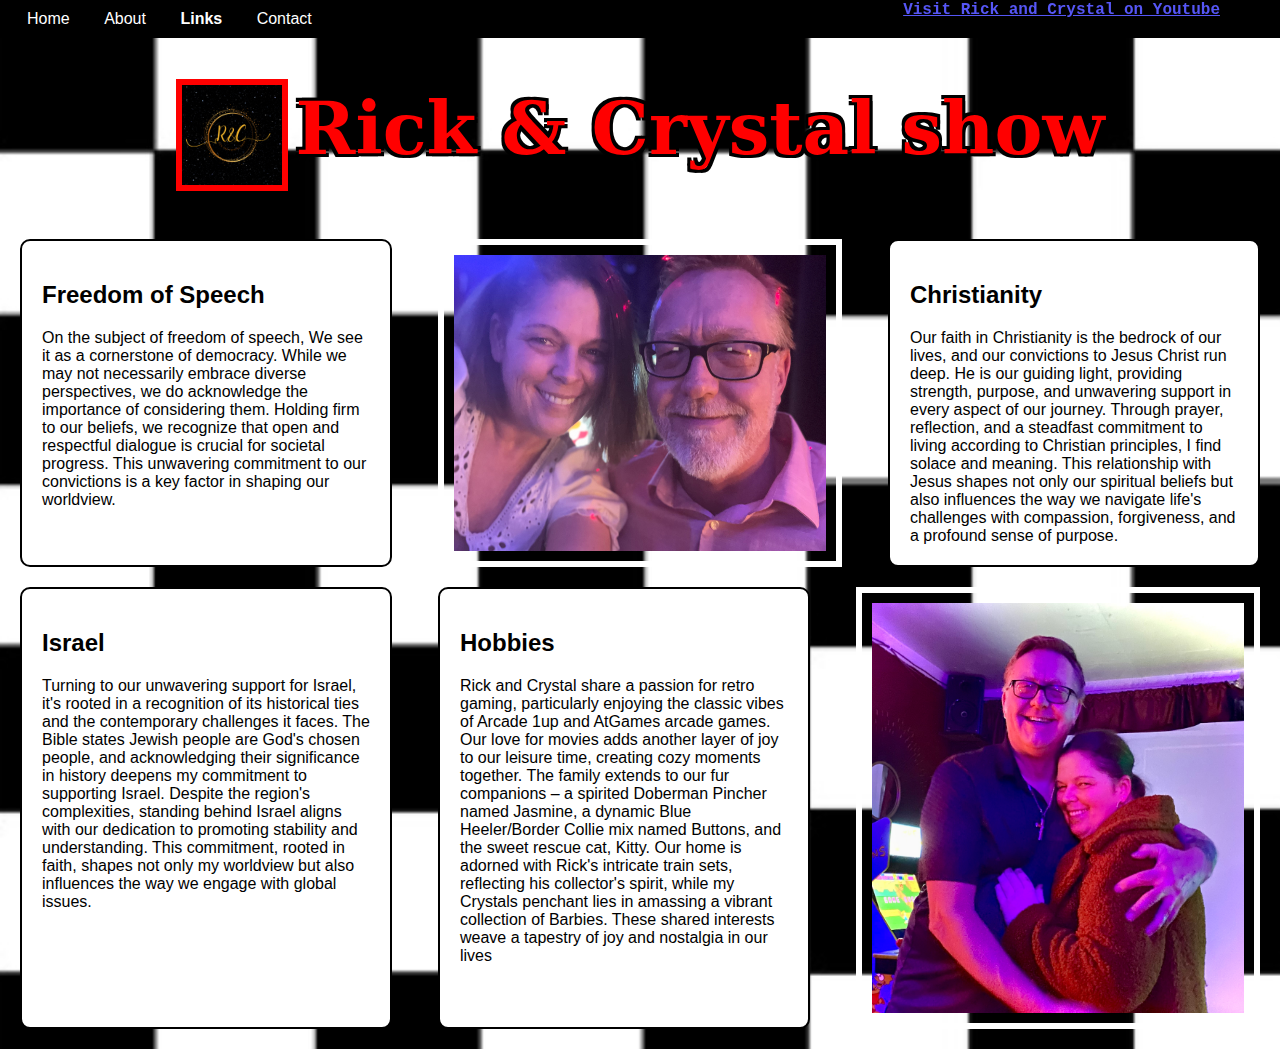
<file: index.html>
<!DOCTYPE html>
<html lang="en">

<head>
  <meta charset="UTF-8">
  <meta name="viewport" content="width=device-width, initial-scale=1">
  <link rel="stylesheet" type="text/css" href="styles.css">

  <style>
    body {
      background-image: url("chess.jpeg");
      font-family: 'Sans-serif', Helvetica;
      background-size: cover;
      background-repeat: no-repeat;
      background-attachment: fixed;
      margin: 0.5in;
      /* 1/2 inch margin on all sides */
      padding: 0;
    }

    body {
      margin: 0;
      /* Remove default margin to ensure no spacing around the body */
    }

    .header-container {
      background-color: white;
      /* Set the background color to teal */
    }

    .header {
      display: flex;
      align-items: center;
      justify-content: center;
      font-family: 'Serif', Georgia;
      font-size: 36px;
      color: red;
      /* Make the header 100% of the viewport height */
      margin: 0;
      /* Remove default margin */
      padding: 0;
      text-shadow: -3px -3px 0 black, 3px -3px 0 black, -3px 3px 0 black, 3px 3px 0 black;
    }

    .logo {
      max-width: 100px;
      max-height: 100px;
      display: inline-block;
      margin-right: 20px;
    }

    .logo img {
      max-width: 100%;
      max-height: 100%;
      border: 6px solid red;
    }

    .navbar {
      text-align: center;
      background-color: black;
      padding: 10px 0;
      margin-left: -0.5in;
      /* Adjusted to match the overall margin */
      margin-right: -0.5in;
      /* Adjusted to match the overall margin */
      color: white;
      /* Explicitly set the text color to white */
    }

    .content {
      display: flex;
      justify-content: space-between;
      align-items: stretch;
      /* Ensure equal height for all columns */
      margin: 20px;
    }

    .content-container {
      padding: 20px;
      border-radius: 10px;
      color: white;
      /* Set text color to white */
      text-align: center;
    }

    .column {
      width: 30%;
      padding: 10px;
      box-sizing: border-box;
      /* Include padding in the total width */
    }

    .column p {
      margin: 0;
      /* Remove default margin for paragraphs */
    }

    .image-column {
      width: 30%;
      margin: 0;
      padding: 10px;
      display: flex;
      justify-content: center;
      /* Center the image horizontally */
    }

    .image-column img {
      width: 100%;
      /* Set the image width to 100% */
      height: auto;
      display: block;
    }

    .additional-column {
      width: 30%;
      padding: 10px;
      box-sizing: border-box;
      /* Include padding in the total width */
    }

    .additional-column p {
      margin: 0;
      /* Remove default margin for paragraphs */
    }

    .footer {
      font-size: 1.7em;
      color: black;
      text-align: center;
      margin-top: 20px;
    }

    .footer a {
      color: palevioletred;
      /* Set the color you prefer for unvisited links (default: blue) */
      text-decoration: none;
      /* Remove underlines from links, if desired */
      font-weight: bold;
      font-family: Arial;
    }

    .footer a:visited {
      color: #800080;
      /* Set the color you prefer for visited links (default: purple) */
    }

    .footer a:hover {
      color: #FF0000;
      /* Set the color you prefer for links when hovered (default: red) */
    }

    .footer a:active {
      color: #00FF00;
      /* Set the color you prefer for links when active (clicked) (default: green) */
    }

    .navbar a {
      margin: 0 15px;
      text-decoration: none;
      color: white !important;
    }

    .image-column {
      border: 6px solid white;
      /* Set the border width and color */
      padding: 10px;
      /* Optional: Add padding to the image */
    }

    .image-column img {
      width: 100%;
      /* Ensure the image takes up the full width of the container */
      height: auto;
      /* Maintain the aspect ratio */
    }
  </style>
</head>

<body>
  <div class="navbar" style="display: flex; justify-content: space-between; align-items: center; padding: 10px 20px;">
    <div style="margin-left: -20px; margin-right: 60px;">
      <a href=""></a>
      <a href=""></a>
      <a href="index.html">Home</a>
      <a href="about.html">About</a>
      <a href="links.html" class="active">Links</a>
      <a href="contact.html">Contact</a>
    </div>
  </div>

  <div style="position: fixed; top: 0; right: 0; margin-right: 60px;">
    <a href="https://www.youtube.com/channel/UCSEWTLmh92WxfEYYgDqG54g"
      style="color: rgb(86, 86, 245) !important; text-decoration: underline; font-weight: bold; font-family: Courier New;">Visit
      Rick
      and Crystal on Youtube</a>
  </div>

  <div class="header">
    <div class="logo">
      <img src="logo.png" alt="Logo">
    </div>
    <h1>Rick & Crystal show</h1>
  </div>

  <div class="content">
    <div class="column"
      style="background-color: white; padding: 20px; border-radius: 10px; border-radius: 10px; border: 2px solid black;">
      <h2>Freedom of Speech</h2>
      <!-- Blog Text Goes Here -->
      <p>On the subject of freedom of speech, We see it as a cornerstone of democracy. While we may not necessarily
        embrace diverse
        perspectives, we do acknowledge the importance of considering them. Holding firm to our beliefs, we recognize
        that open and
        respectful dialogue is crucial for societal progress. This unwavering commitment to our convictions is a key
        factor in
        shaping our worldview.</p>
    </div>

    <div class="image-column">
      <img src="rc.jpeg" alt="Your Image">
    </div>

    <!-- Additional column of text -->
    <div class="additional-column"
      style="background-color: white; padding: 20px; border-radius: 10px; border-radius: 10px; border: 2px solid black;">
      <h2>Christianity</h2>
      <p>Our faith in Christianity is the bedrock of our lives, and our convictions to Jesus Christ run deep. He is our
        guiding light,
        providing strength, purpose, and unwavering support in every aspect of our journey. Through prayer, reflection,
        and a
        steadfast commitment to living according to Christian principles, I find solace and meaning. This relationship
        with
        Jesus shapes not only our spiritual beliefs but also influences the way we navigate life's challenges with
        compassion,
        forgiveness, and a profound sense of purpose.</p>
    </div>
  </div>

  <div class="content">
    <div class="column"
      style="background-color: white; padding: 20px; border-radius: 10px; border-radius: 10px; border: 2px solid black;">
      <h2>Israel</h2>
      <!-- Blog Text Goes Here -->
      <p>Turning to our unwavering support for Israel, it's rooted in a recognition of its historical ties and the
        contemporary
        challenges it faces. The Bible states Jewish people are God's chosen people, and acknowledging their
        significance in history
        deepens my commitment to supporting Israel. Despite the region's complexities, standing behind Israel aligns
        with our
        dedication to promoting stability and understanding. This commitment, rooted in faith, shapes not only my
        worldview but
        also influences the way we engage with global issues.</p>
    </div>

    <div class="additional-column"
      style="background-color: white; padding: 20px; border-radius: 10px; border-radius: 10px; border: 2px solid black;">
      <h2>Hobbies</h2>
      <p>Rick and Crystal share a passion for retro gaming, particularly enjoying the classic vibes of Arcade 1up and
        AtGames arcade
        games. Our love for movies adds another layer of joy to our leisure time, creating cozy moments together. The
        family
        extends to our fur companions – a spirited Doberman Pincher named Jasmine, a dynamic Blue Heeler/Border Collie
        mix named
        Buttons, and the sweet rescue cat, Kitty. Our home is adorned with Rick's intricate train sets, reflecting his
        collector's spirit, while my Crystals penchant lies in amassing a vibrant collection of Barbies. These shared
        interests weave
        a tapestry of joy and nostalgia in our lives</p>
    </div>

    <div class="image-column">
      <img src="randc.jpeg" alt="Your Image">
    </div>

</body>

</html>
</file>
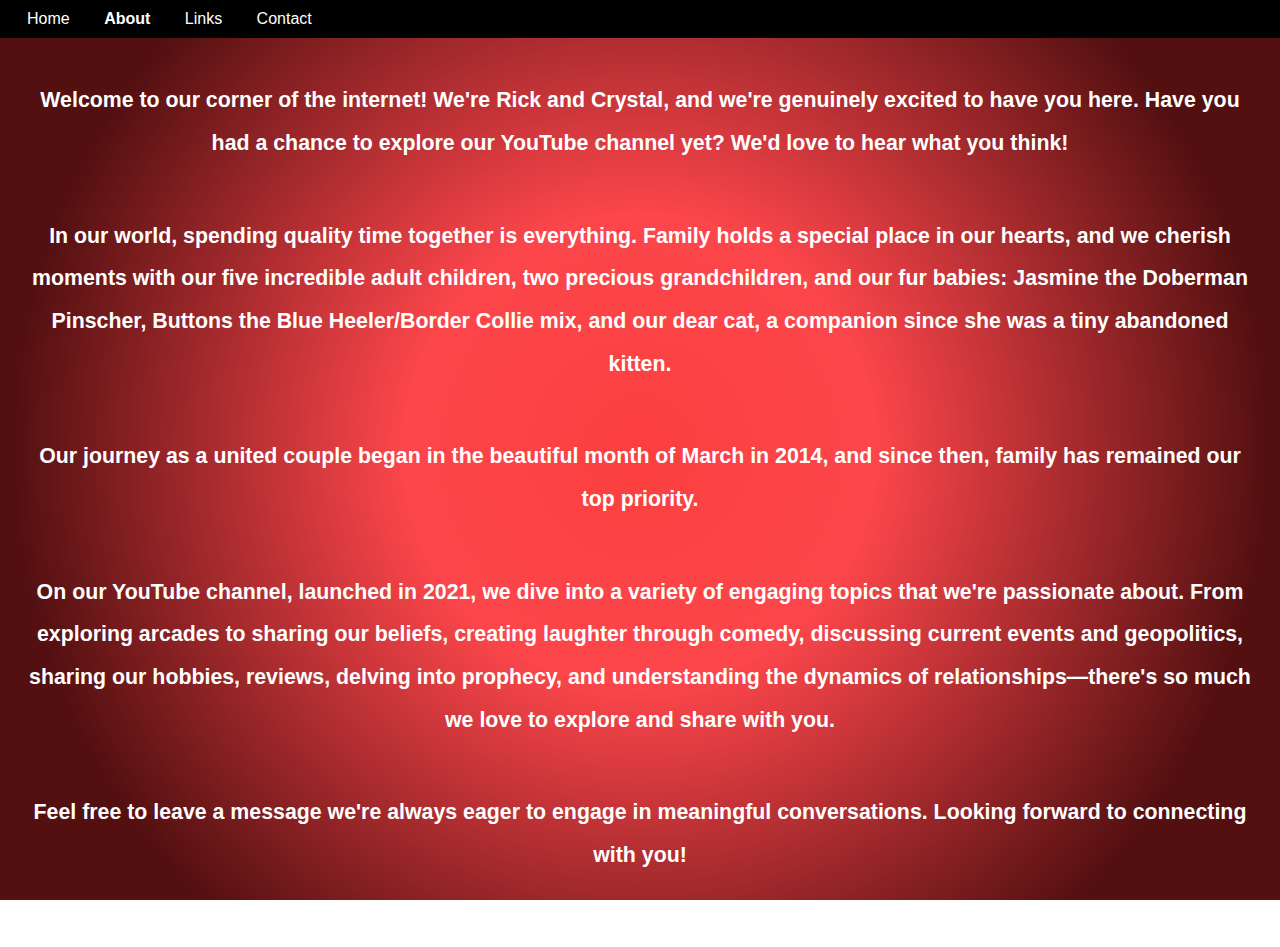
<file: about.html>
<!DOCTYPE html>
<html lang="en">

  <head>
<link rel="stylesheet" type="text/css" href="styles.css">
    <title>About</title>

    <style>
body {
      background: radial-gradient(circle, rgba(251,63,63,1) 0%, rgba(252,70,75,1) 30%, rgba(84,16,17,1) 80%);
      /* Change the hex color values as needed */
      background-size: cover;
      background-repeat: no-repeat;
      background-attachment: fixed;
      margin: 0;
      padding: 0;
      font-family: 'Sans-serif', Helvetica;
      color: white; /* Change text color to black */
    }

    .navbar {
      text-align: left;
      background-color: black;
      padding: 20px 0;
      color: white; /* Set text color to white */
    }

    .navbar a {
      margin: 0 15px;
      text-decoration: none;
      color: white !important;
    }

    .content-container {
      background-color: transparent; /* Change to transparent */
      padding: 20px;
       border-radius: 10px;
      color: white; /* Set text color to black */
      text-align: center;
    }

    p {
      font-size: 16pt;
      line-height: 2;
      margin-bottom: 50px;
    }

    /* Add this style to make the text bold */
.content-container p {
  font-weight: bold;
}
</style>
</head>

  <body>
    <div class="navbar" style="display: flex; justify-content: space-between; align-items: center; padding: 10px 20px;">
      <div style="margin-left: -20px; margin-right: 60px;">
        <a href=""></a>
                <a href=""></a>
      <a href="index.html">Home</a>
      <a href="about.html" class="active">About</a>
      <a href="links.html">Links</a>
      <a href="contact.html">Contact</a>
    </div>
</div>

<div class="content-container" style="padding: 20px; border-radius: 10px;">
      <p>
        Welcome to our corner of the internet! We're Rick and Crystal, and we're genuinely excited to have you here.
        Have
        you
        had a chance to explore our YouTube channel yet? We'd love to hear what you think!
      </p>

      <p>
        In our world, spending quality time together is everything. Family holds a special place in our hearts, and we
        cherish
        moments with our five incredible adult children, two precious grandchildren, and our fur babies: Jasmine the
        Doberman
        Pinscher, Buttons the Blue Heeler/Border Collie mix, and our dear cat, a companion since she was a tiny
        abandoned
        kitten.
      </p>

      <p>
        Our journey as a united couple began in the beautiful month of March in 2014, and since then, family has
        remained
        our
        top priority.
      </p>

      <p>
        On our YouTube channel, launched in 2021, we dive into a variety of engaging topics that we're passionate about.
        From
        exploring arcades to sharing our beliefs, creating laughter through comedy, discussing current events and
        geopolitics,
        sharing our hobbies, reviews, delving into prophecy, and understanding the dynamics of
        relationships—there's so
        much we love to explore and share with you.
      </p>

      <p>
        Feel free to leave a message we're always eager to engage in meaningful conversations. Looking
        forward
        to
        connecting with you!
      </p>
    </div>
  </div>

  </body>

</html>
</file>
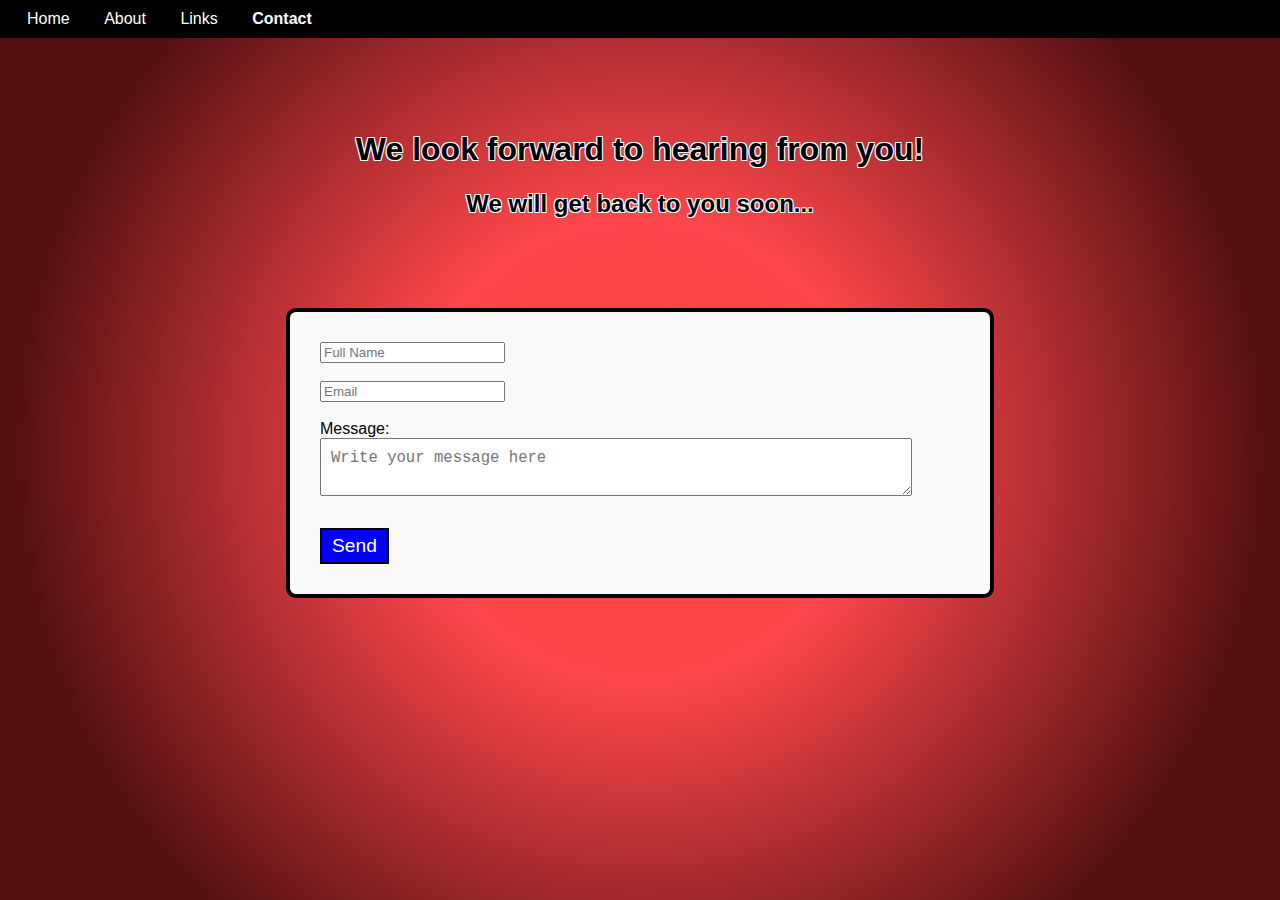
<file: contact.html>
<!DOCTYPE html>
<html lang="en">

<head>
  <meta charset="UTF-8">
  <link rel="stylesheet" type="text/css" href="styles.css">
  
<title>Contact</title>

<style>

body {
  background: radial-gradient(circle, rgba(251,63,63,1) 0%, rgba(252,70,75,1) 30%, rgba(84,16,17,1) 80%);
  background-size: cover;
  /* This ensures the image covers the entire container */
  background-repeat: no-repeat;
  /* Prevents image from repeating */
  background-attachment: fixed;
  /* Fixed background */
  font-family: 'Sans-serif', Helvetica;
  }


body {
  margin: 0;
  padding: 0;
}

.header {
  text-align: center;
  padding: 20px;
}

.navbar {
  text-align: center;
  background-color: black;
  padding: 20px 0;
}

.navbar a {
  margin: 0 15px;
  text-decoration: none;
  color: black;
}

.navbar a.active {
  font-weight: bold;
}

form {
  width: 50%;
  max-width: 800px;
  margin: 90px auto 0; /* Center the form and create a 20px margin at the top */
  padding: 30px;
  background-color: #f9f9f9;
  border-radius: 10px;
  border: 4px solid #000; /* Add border properties */

}

form textarea {
  width: 89%;
  padding: 40px;
  margin-bottom: 10px;
  font-size: 1.2em;
}

form button {
  padding: 4px 4px;
  font-size: 1.2em;
}

/* Add this CSS to your existing styles or styles.css file */
.send-button {
background-color: blue;
color: white;
border: 2px solid black;
padding: 5px 10px;
}

.send-button:hover {
background-color: #909090; /* Change to a different color on hover */
}

.navbar {
  text-align: center;
  background-color: black;
  padding: 10px 0;
  margin-left: -0.5in;
  /* Adjusted to match the overall margin */
  margin-right: -0.5in;
  /* Adjusted to match the overall margin */
  color: white; /* Explicitly set the text color to white */
}

  .navbar a {
margin: 0 15px;
text-decoration: none;
color: white !important;
}

.contact-heading {
text-align: center;
}

.contact-heading {
  color: black; /* Set the text color */
  text-shadow: -1px -1px 0 white, 1px -1px 0 white, -1px 1px 0 white, 1px 1px 0 white;
}


</style>
</head>

<body>
<div class="navbar" style="display: flex; justify-content: space-between; align-items: center; padding: 10px 20px;">
  <div style="margin-left: -20px; margin-right: 60px;">
    <a href=""></a>
    <a href=""></a>
    <a href="index.html">Home</a>
    <a href="about.html">About</a>
    <a href="links.html">Links</a>
    <a href="contact.html" class="active">Contact</a>
  </div>
</div>

<br><br><br><br>
<h1 class="contact-heading">We look forward to hearing from you!</h1>

<h2 class="contact-heading">We will get back to you soon...</h2>

<form action="https://formsubmit.co/c.roberts32914@gmail.com" method="POST">
  <input type="text" name="Name" placeholder="Full Name" required><br><br>
  <input type="email" name="Email" placeholder="Email" required><br><br>

  <label for="Message">Message:</label><br>
  <textarea name="Message" placeholder="Write your message here" required style="padding: 10px;"></textarea><br><br>

  <button class="send-button">Send</button>

</form>
<br><br><br><br><br><br><br><br>

</body>
</html>
</file>
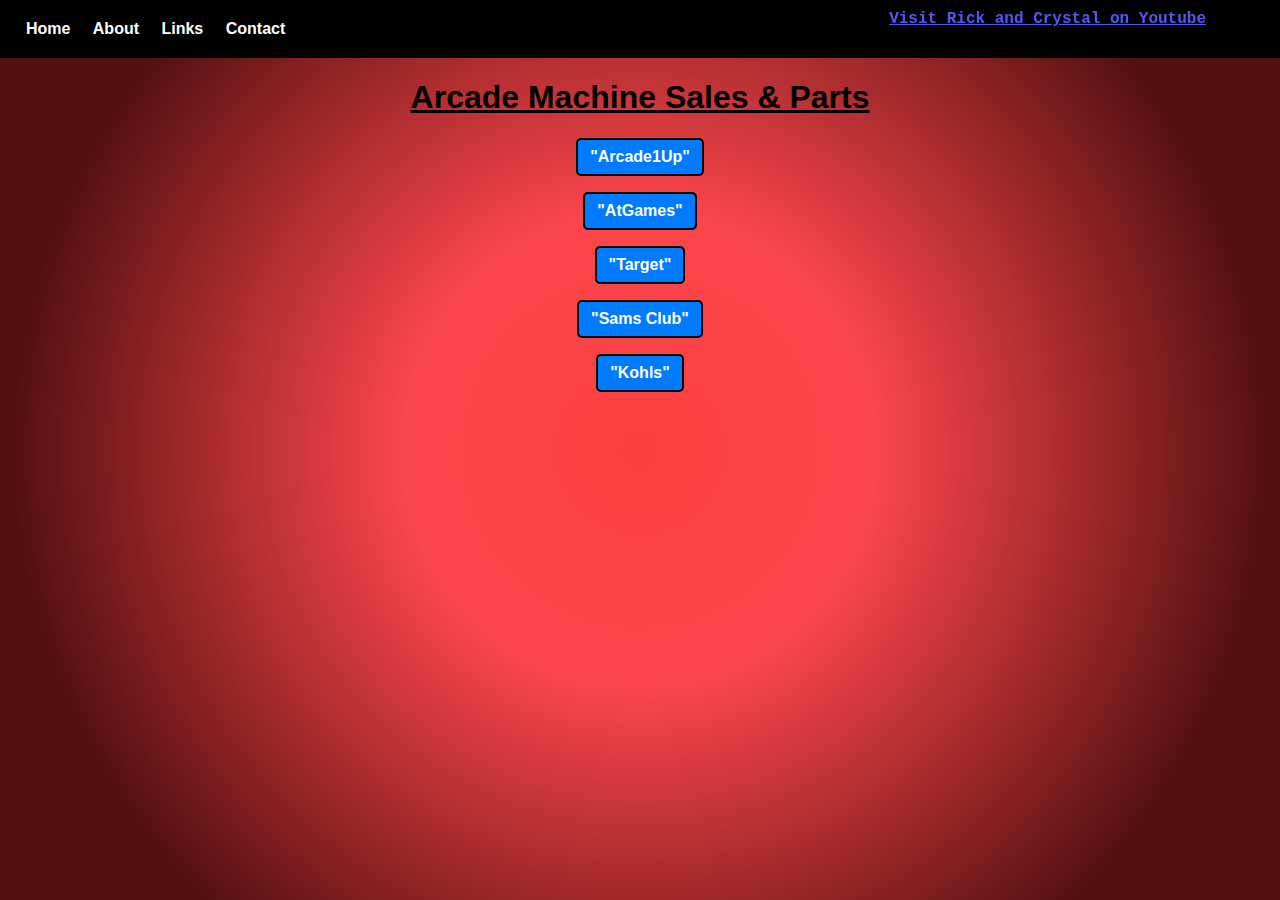
<file: links.html>
<!DOCTYPE html>
<html lang="en">

<head>
  <link rel="stylesheet" type="text/css" href="styles.css">

  <title>Links</title>

  <style>
    body {
      background: radial-gradient(circle, rgba(251, 63, 63, 1) 0%, rgba(252, 70, 75, 1) 30%, rgba(84, 16, 17, 1) 80%);
      background-size: cover;
      /* This ensures the image covers the entire container */
      background-repeat: no-repeat;
      /* Prevents image from repeating */
      background-attachment: fixed;
      font-family: 'Sans-serif', Helvetica;
      margin: 0;
    }

    /* General links styles */
    a {
      text-decoration: none;
      /* Remove default underline */
      color: white;
      /* Set link color */
      font-weight: bold;
      /* Make the text bold */
      padding: 8px 12px;
      /* Add padding around the link */
      border: 2px solid black;
      /* Add a border */
      border-radius: 5px;
      /* Round the corners */
      display: inline-block;
      /* Make it a block element to allow setting width and height */
      transition: background-color 0.3s, color 0.3s;
      /* Add smooth transition effects */
    }

    a:hover {
      color: white;
      /* Change text color on hover */
    }

    body {
      text-align: center;
    }

    h1 {
      text-decoration: underline;
    }

    p a {
      background-color: #007BFF;
      text-decoration: none;
    }


.navbar a {
  margin-right: -25px;  /* Adjusted margin to create more spacing between links */
  text-decoration: none;
  color: white !important;
}

.navbar {
  text-align: center;
  background-color: black;
  padding: 5px 0; /* Adjusted padding to make it thinner */
  margin-left: -0.5in;
  margin-right: -0.5in;
  color: white;
}



  </style>
</head>

<body>

  <div class="navbar" style="display: flex; justify-content: space-between; align-items: center; padding: 10px 20px;">
    <div style="margin-left: -20px; margin-right: 60px;">
      <a href=""></a>
      <a href=""></a>

      <a href="index.html">Home</a>
      <a href="about.html">About</a>
      <a href="links.html" class="active">Links</a>
      <a href="contact.html">Contact</a>
    </div>
  </div>

  <div style="position: fixed; top: 0; right: 0; margin-right: 60px;">
    <a href="https://www.youtube.com/channel/UCSEWTLmh92WxfEYYgDqG54g"
      style="color: rgb(86, 86, 245) !important; text-decoration: underline; font-weight: bold; font-family: Courier New;">Visit
      Rick
      and Crystal on Youtube</a>
  </div>

  <h1>Arcade Machine Sales & Parts</h1>
  <p>
    <a href="https://arcade1up.com" target="_blank">"Arcade1Up" </a>
  </p>

  <p>
    <a href="https://atgames.us" target="_blank">"AtGames"</a>
  </p>

  <p>
    <a href="https://target.com" target="_blank">"Target" </a>
  </p>

  <p>
    <a href="https://Sams.com" target="_blank">"Sams Club" </a>
  </p>

  <p>
    <a href="https://kohls.com" target="_blank">"Kohls" </a>
  </p>

</body>

</html>
</file>
<file: styles.css>
/* Common styling for the body */
body {
  font-family: 'Sans-serif', Helvetica;  background-size: cover;
  background-repeat: no-repeat;
  background-attachment: fixed;
  margin: 0;
  padding: 0;
}

/* Styling for the initial body background */
body {
  margin: 0.5in;
  /* 1/2 inch margin on all sides */
  padding: 0;
  /* No padding on the body */
}

/* Styling for the logo */
.logo {
  max-width: 100px;
  max-height: 100px;
  display: inline-block;
  margin-right: 20px;
}

/* Styling for the logo image */
.logo img {
  max-width: 100%;
  max-height: 100%;
  border: 2px solid white;
  /* White border around the logo image */
}

/* Styling for the content section */
.content {
  display: flex;
  justify-content: space-between;
  margin: 20px;
}

/* Styling for the regular columns */
.column,
.additional-column {
  width: 30%;
  padding: 10px;
  box-sizing: border-box;
  /* Include padding in the total width */
  border: 1px solid white;
  /* White border for columns */
}

/* Styling for images within the image column */
.image-column img {
  width: 100%;
  /* Set the image width to 100% */
  height: auto;
  display: block;
}

/* Styling for the footer */
.footer {
  font-size: 1.7em;
  text-align: center;
  margin-top: 20px;
  color: black;
  /* Set text color to black */
}

/* Styling for the navigation bar */
.navbar {
  text-align: center;
  padding: 5px 0;
  margin-left: -0.5in;
  /* Adjusted to match the overall margin */
  margin-right: -0.5in;
  /* Adjusted to match the overall margin */
}

/* Styling for navigation links in the navbar */
.navbar a {
  margin: 0 15px;
  text-decoration: none;
  color: white !important;
}

/* Styling for the active navigation link */
.navbar a.active {
  font-weight: bold;
}
</file>
